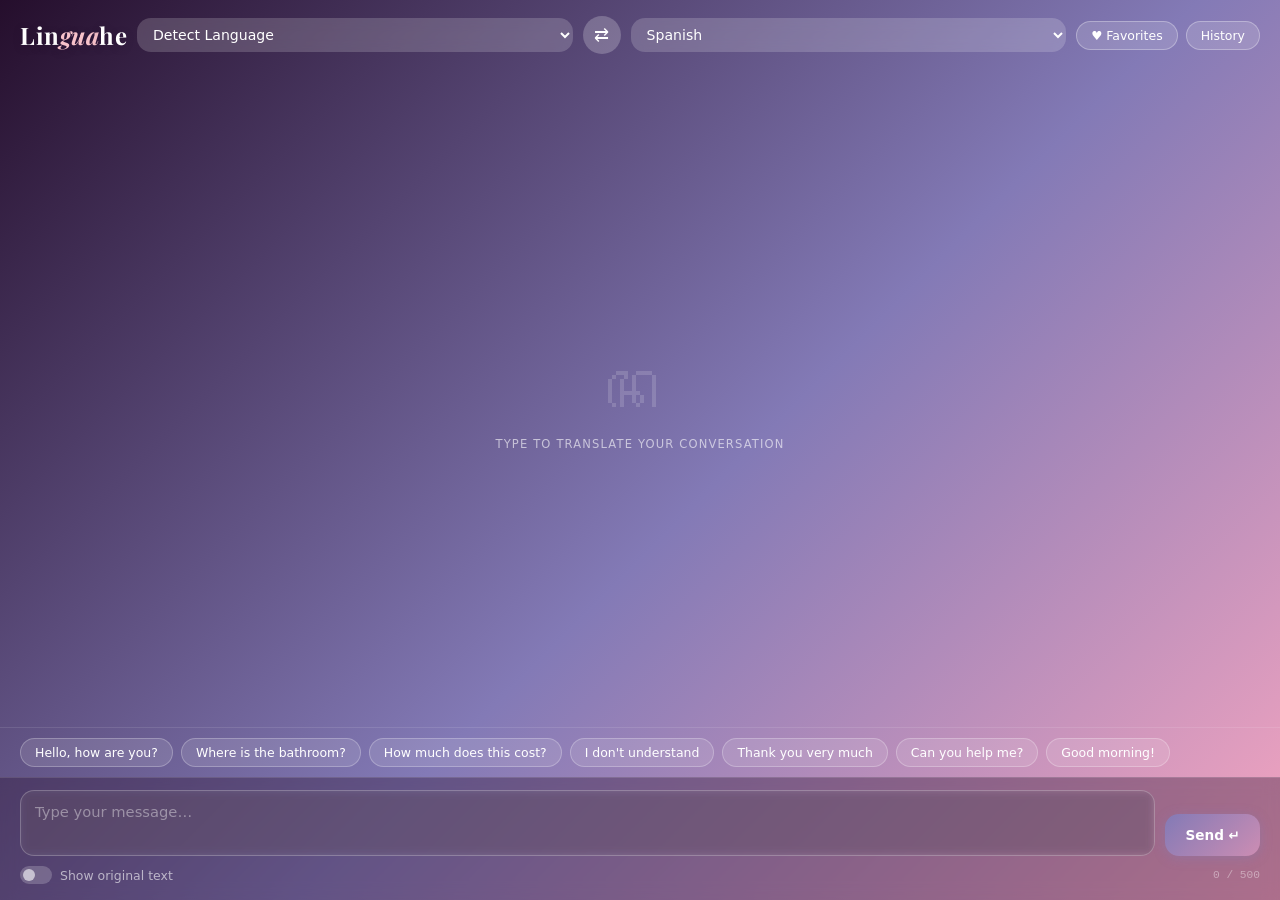
<file: index.html>
<!DOCTYPE html>
<html lang="en">
<head>
<meta charset="UTF-8">
<meta name="viewport" content="width=device-width, initial-scale=1.0">
<title>Lingua — Translate as you chat</title>
<link href="https://fonts.googleapis.com/css2?family=Playfair+Display:ital,wght@0,400;0,700;1,400&family=JetBrains+Mono:wght@300;400&display=swap" rel="stylesheet">
<link rel="stylesheet" href="styles.css">
</head>
<body>

<div class="container">
  <!-- Header -->
  <div class="header">
    <div class="logo">Lin<span>gua</span>he</div>
    <div class="lang-bar">
      <select class="lang-select" id="fromLang">
        <option value="auto">Detect Language</option>
        <option value="en">English</option>
        <option value="es">Spanish</option>
        <option value="fr">French</option>
        <option value="de">German</option>
        <option value="zh">Chinese</option>
        <option value="ja">Japanese</option>
        <option value="ko">Korean</option>
        <option value="ar">Arabic</option>
        <option value="pt">Portuguese</option>
        <option value="ru">Russian</option>
        <option value="hi">Hindi</option>
        <option value="it">Italian</option>
        <option value="nl">Dutch</option>
        <option value="pl">Polish</option>
        <option value="tr">Turkish</option>
        <option value="vi">Vietnamese</option>
        <option value="tl">Filipino</option>
      </select>
      <button class="swap-btn" id="swapBtn" title="Swap languages">⇄</button>
      <select class="lang-select" id="toLang">
        <option value="es">Spanish</option>
        <option value="fr">French</option>
        <option value="de">German</option>
        <option value="zh">Chinese</option>
        <option value="ja">Japanese</option>
        <option value="ko">Korean</option>
        <option value="ar">Arabic</option>
        <option value="pt">Portuguese</option>
        <option value="ru">Russian</option>
        <option value="hi">Hindi</option>
        <option value="it">Italian</option>
        <option value="nl">Dutch</option>
        <option value="pl">Polish</option>
        <option value="tr">Turkish</option>
        <option value="vi">Vietnamese</option>
        <option value="tl">Filipino</option>
        <option value="en">English</option>
      </select>
    </div>
    <div class="header-actions">
      <button class="history-btn" id="favoritesBtn">♥ Favorites</button>
      <button class="history-btn" id="historyBtn">History</button>
    </div>
  </div>

  <!-- Chat -->
  <div class="chat" id="chat">
    <div class="empty-state" id="emptyState">
      <div class="glyph">ꦤ</div>
      <p>Type to translate your conversation</p>
    </div>
    <div class="typing-indicator" id="typingIndicator">
      <div class="dot"></div><div class="dot"></div><div class="dot"></div>
    </div>
  </div>

  <!-- History Panel -->
  <div class="history-panel" id="historyPanel">
    <div style="display:flex;align-items:center;justify-content:space-between;margin-bottom:20px;">
      <h2>Translation History</h2>
      <div style="display:flex;align-items:center;gap:8px;">
        <button class="clear-history-btn" id="clearHistoryBtn">🗑 Clear History</button>
        <button class="history-btn" id="historyClose">✕ Close</button>
      </div>
    </div>
    <div id="historyList"></div>
  </div>

  <!-- Favorites Panel-->
  <div class="history-panel" id="favoritesPanel">
    <div style="display:flex;align-items:center;justify-content:space-between;margin-bottom:20px;">
      <h2>Favorite Translations</h2>
      <button class="history-btn" id="favoritesClose">✕ Close</button>
    </div>
    <div id="favoritesList"></div>
  </div>

  <!-- Chips -->
  <div class="chips" id="chips">
    <button class="chip" onclick="useChip(this)">Hello, how are you?</button>
    <button class="chip" onclick="useChip(this)">Where is the bathroom?</button>
    <button class="chip" onclick="useChip(this)">How much does this cost?</button>
    <button class="chip" onclick="useChip(this)">I don't understand</button>
    <button class="chip" onclick="useChip(this)">Thank you very much</button>
    <button class="chip" onclick="useChip(this)">Can you help me?</button>
    <button class="chip" onclick="useChip(this)">Good morning!</button>
  </div>

  <!-- Input -->
  <div class="input-area">
    <!-- Lang bar: hidden on desktop, shown on mobile via CSS -->
    <div class="lang-bar-mobile">
      <select class="lang-select" id="fromLangMobile">
        <option value="auto">Detect Language</option>
        <option value="en">English</option>
        <option value="es">Spanish</option>
        <option value="fr">French</option>
        <option value="de">German</option>
        <option value="zh">Chinese</option>
        <option value="ja">Japanese</option>
        <option value="ko">Korean</option>
        <option value="ar">Arabic</option>
        <option value="pt">Portuguese</option>
        <option value="ru">Russian</option>
        <option value="hi">Hindi</option>
        <option value="it">Italian</option>
        <option value="nl">Dutch</option>
        <option value="pl">Polish</option>
        <option value="tr">Turkish</option>
        <option value="vi">Vietnamese</option>
        <option value="tl">Filipino</option>
      </select>
      <button class="swap-btn-mobile" id="swapBtnMobile" title="Swap languages">⇄</button>
      <select class="lang-select" id="toLangMobile">
        <option value="es">Spanish</option>
        <option value="fr">French</option>
        <option value="de">German</option>
        <option value="zh">Chinese</option>
        <option value="ja">Japanese</option>
        <option value="ko">Korean</option>
        <option value="ar">Arabic</option>
        <option value="pt">Portuguese</option>
        <option value="ru">Russian</option>
        <option value="hi">Hindi</option>
        <option value="it">Italian</option>
        <option value="nl">Dutch</option>
        <option value="pl">Polish</option>
        <option value="tr">Turkish</option>
        <option value="vi">Vietnamese</option>
        <option value="tl">Filipino</option>
        <option value="en">English</option>
      </select>
    </div>
    <div class="input-row">
      <textarea id="msgInput" placeholder="Type your message…" rows="2" maxlength="500"></textarea>
      <button class="send-btn" id="sendBtn">Send ↵</button>
    </div>
    <div class="input-footer">
      <div class="auto-detect-label" id="toggleLabel">
        <div class="toggle" id="showOriginalToggle"></div>
        Show original text
      </div>
      <span id="charCount">0 / 500</span>
    </div>
  </div>
</div>

<div class="toast" id="toast">Copied!</div>

<script>
// ── State ──
let historyItems = JSON.parse(localStorage.getItem('chatHistory') || '[]'); 
let showOriginal = false;
const MAX_CHARS = 500;
let favorites = JSON.parse(localStorage.getItem('favoriteTranslations') || '[]');

const LANG_NAMES = {
  auto:'Auto-detect', en:'English', es:'Spanish', fr:'French', de:'German',
  zh:'Chinese', ja:'Japanese', ko:'Korean', ar:'Arabic', pt:'Portuguese',
  ru:'Russian', hi:'Hindi', it:'Italian', nl:'Dutch', pl:'Polish',
  tr:'Turkish', vi:'Vietnamese', tl:'Filipino'
};

// ── Elements ──
const chat         = document.getElementById('chat');
const emptyState   = document.getElementById('emptyState');
const typingInd    = document.getElementById('typingIndicator');
const msgInput     = document.getElementById('msgInput');
const sendBtn      = document.getElementById('sendBtn');
const fromLang     = document.getElementById('fromLang');
const toLang       = document.getElementById('toLang');
const swapBtn      = document.getElementById('swapBtn');
const charCount    = document.getElementById('charCount');
const historyBtn   = document.getElementById('historyBtn');
const favoritesBtn   = document.getElementById('favoritesBtn');
const favoritesPanel = document.getElementById('favoritesPanel');
const favoritesClose = document.getElementById('favoritesClose');
const favoritesList  = document.getElementById('favoritesList');
const historyClose = document.getElementById('historyClose');
const historyPanel = document.getElementById('historyPanel');
const historyList  = document.getElementById('historyList');
const clearBtn     = document.getElementById('clearHistoryBtn');
const toggleEl     = document.getElementById('showOriginalToggle');
const toggleLabel  = document.getElementById('toggleLabel');
const toast        = document.getElementById('toast');

// ── Mobile lang selects (mirror desktop selects) ──
const fromLangMobile   = document.getElementById('fromLangMobile');
const toLangMobile     = document.getElementById('toLangMobile');
const swapBtnMobile    = document.getElementById('swapBtnMobile');

// Keep mobile ↔ desktop selects in sync
function syncSelects(source, target) {
  target.value = source.value;
}
fromLang.addEventListener('change', () => syncSelects(fromLang, fromLangMobile));
toLang.addEventListener('change',   () => syncSelects(toLang, toLangMobile));
fromLangMobile.addEventListener('change', () => syncSelects(fromLangMobile, fromLang));
toLangMobile.addEventListener('change',   () => syncSelects(toLangMobile, toLang));

swapBtnMobile.addEventListener('click', () => {
  const from = fromLang.value === 'auto' ? 'en' : fromLang.value;
  const to   = toLang.value;
  swapBtnMobile.style.transform = 'rotate(180deg)';
  setTimeout(() => swapBtnMobile.style.transform = '', 300);
  setSelectValue(fromLang, to);      setSelectValue(fromLangMobile, to);
  setSelectValue(toLang, from);      setSelectValue(toLangMobile, from);
});

// ── Toggle ──
toggleLabel.addEventListener('click', () => {
  showOriginal = !showOriginal;
  toggleEl.classList.toggle('on', showOriginal);
  document.querySelectorAll('.bubble-original').forEach(el => {
    el.style.display = showOriginal ? '' : 'none';
  });
});

// ── Char counter ──
msgInput.addEventListener('input', () => {
  const len = msgInput.value.length;
  charCount.textContent = `${len} / ${MAX_CHARS}`;
  charCount.classList.toggle('warn', len > 450);
  autoResize();
});

function autoResize() {
  msgInput.style.height = 'auto';
  msgInput.style.height = Math.min(msgInput.scrollHeight, 120) + 'px';
}

// ── Send on Enter (Shift+Enter = newline) ──
msgInput.addEventListener('keydown', e => {
  if (e.key === 'Enter' && !e.shiftKey) { e.preventDefault(); sendMessage(); }
});
sendBtn.addEventListener('click', sendMessage);

// ── Swap Languages ──
swapBtn.addEventListener('click', () => {
  const from = fromLang.value === 'auto' ? 'en' : fromLang.value;
  const to = toLang.value;
  swapBtn.style.transform = 'rotate(180deg)';
  setTimeout(() => swapBtn.style.transform = '', 300);
  setSelectValue(fromLang, to);      setSelectValue(fromLangMobile, to);
  setSelectValue(toLang, from);      setSelectValue(toLangMobile, from);
});

function setSelectValue(select, val) {
  const opt = [...select.options].find(o => o.value === val);
  if (opt) select.value = val;
}

// ── Chip Random ──
function useChip(btn) {
  msgInput.value = btn.textContent;
  autoResize();
  charCount.textContent = `${btn.textContent.length} / ${MAX_CHARS}`;
  msgInput.focus();
}

// ── History ──
historyBtn.addEventListener('click', () => {
  renderHistoryList();
  historyPanel.classList.add('open');
});
historyClose.addEventListener('click', () => historyPanel.classList.remove('open'));

clearBtn.addEventListener('click', () => {
  if (confirm('Clear all translation history?')) {
    historyItems = [];
    localStorage.setItem('chatHistory', '[]');
    renderHistoryList();
    showToast('History cleared');
  }
});

function renderHistoryList() {
  if (historyItems.length === 0) {
    historyList.innerHTML = '<p class="history-empty">No translations yet.</p>';
    return;
  }
  // Newest first (already stored newest-first via unshift)
  historyList.innerHTML = historyItems.map((item, i) => `
    <div class="history-item" onclick="reuseHistory(${i})">
      <div class="hi-original">${escHtml(item.orig)}</div>
      <div class="hi-translation">${escHtml(item.trans)}</div>
      <div class="hi-meta">${escHtml(item.fromL)} → ${escHtml(item.toL)} · ${item.time || ''}</div>
    </div>
  `).join('');
}

function renderFavorites() {

  if (favorites.length === 0) {
    favoritesList.innerHTML =
      '<p class="history-empty">No favorites yet.</p>';
    return;
  }

  favoritesList.innerHTML = favorites.map((item, i) => `
    <div class="history-item">

      <div class="hi-original">${escHtml(item.orig)}</div>

      <div class="hi-translation">${escHtml(item.trans)}</div>

      <div class="hi-meta">${item.time}</div>

      <button class="bubble-action"
        onclick="removeFavorite(${i})">
        🗑 Remove
      </button>

    </div>
  `).join('');

}

function removeFavorite(index) {

  favorites.splice(index, 1);

  localStorage.setItem(
    'favoriteTranslations',
    JSON.stringify(favorites)
  );

  renderFavorites();

  showToast("Favorite removed");

}

function reuseHistory(idx) {
  const item = historyItems[idx];
  msgInput.value = item.orig;
  setSelectValue(fromLang, item.fromCode || 'auto');
  setSelectValue(toLang, item.toCode || 'en');
  setSelectValue(fromLangMobile, item.fromCode || 'auto');
  setSelectValue(toLangMobile, item.toCode || 'en');
  autoResize();
  charCount.textContent = `${item.orig.length} / ${MAX_CHARS}`;
  historyPanel.classList.remove('open');
  msgInput.focus();
}

// ── Main translate ──
async function sendMessage() {
  const text = msgInput.value.trim();
  if (!text || sendBtn.disabled) return;

  const from = fromLang.value;
  const to = toLang.value;

  // Show user bubble
  hideEmpty();
  appendUserBubble(text);
  msgInput.value = '';
  msgInput.style.height = '';
  charCount.textContent = '0 / 500';
  charCount.classList.remove('warn');

  sendBtn.disabled = true;
  showTyping();

  try {
    const result = await callGoogleTranslate(text, from, to);
    hideTyping();
    appendAssistantBubble(result, text, from, to);

    // Save history — newest first, matches your schema
    const fromLabel = from === 'auto'
      ? (result.detectedLang || 'Auto') : (LANG_NAMES[from] || from);
    const toLabel = LANG_NAMES[to] || to;
    const entry = {
      orig: text,
      trans: result.translation,
      fromL: fromLabel,
      toL: toLabel,
      fromCode: from === 'auto' ? (result.detectedCode || 'auto') : from,
      toCode: to,
      time: new Date().toLocaleTimeString([], {hour:'2-digit', minute:'2-digit'})
    };
    historyItems.unshift(entry);
    if (historyItems.length > 100) historyItems.pop();
    localStorage.setItem('chatHistory', JSON.stringify(historyItems));

  } catch(err) {
    hideTyping();
    appendError(err.message || 'Translation failed. Please try again.');
  }
  sendBtn.disabled = false;
}


// MyMemory language code map (ISO 639-1 → MyMemory locale format)
const MYMEMORY_CODES = {
  en:'en-US', es:'es-ES', fr:'fr-FR', de:'de-DE', zh:'zh-CN',
  ja:'ja-JP', ko:'ko-KR', ar:'ar-SA', pt:'pt-PT', ru:'ru-RU',
  hi:'hi-IN', it:'it-IT', nl:'nl-NL', pl:'pl-PL', tr:'tr-TR',
  vi:'vi-VN', tl:'tl-PH'
};

const LANG_NAMES_BY_CODE = Object.fromEntries(
  Object.entries({'en-US':'English','es-ES':'Spanish','fr-FR':'French','de-DE':'German',
    'zh-CN':'Chinese','ja-JP':'Japanese','ko-KR':'Korean','ar-SA':'Arabic',
    'pt-PT':'Portuguese','ru-RU':'Russian','hi-IN':'Hindi','it-IT':'Italian',
    'nl-NL':'Dutch','pl-PL':'Polish','tr-TR':'Turkish','vi-VN':'Vietnamese','tl-PH':'Filipino'})
);

async function callGoogleTranslate(text, from, to) {
  // MyMemory uses 'autodetect' for auto-detection, and specific locale codes for some languages
  const fromCode = (from === 'auto') ? 'autodetect' : (MYMEMORY_CODES[from] || from);
  const toCode   = MYMEMORY_CODES[to] || to;

  const langpair = (from === 'auto') ? `autodetect|${toCode}` : `${fromCode}|${toCode}`;
  const url = `https://api.mymemory.translated.net/get?q=${
  encodeURIComponent(text)}&langpair=${encodeURIComponent(langpair)}`;


  const response = await fetch(url);
  if (!response.ok) throw new Error(`MyMemory API error ${response.status}`);

  const data = await response.json();

  if (data.responseStatus !== 200) {
    throw new Error(data.responseDetails || 'Translation failed');
  }

  const translation = data.responseData.translatedText;

  // MyMemory returns detected language in match objects when auto-detecting
  let detectedLang = null;
  let detectedCode = null;
  if (from === 'auto' && data.matches && data.matches.length > 0) {
    const seg = data.matches[0].segment;
    // Try to get source from responseData
    const rawSource = data.responseData.detectedLanguage || '';
    if (rawSource) {
      detectedCode = rawSource.split('|')[0].split('-')[0].toLowerCase();
      detectedLang = LANG_NAMES[detectedCode] || rawSource;
    }
  }

  return {
    translation,
    detectedLang,
    detectedCode,
    note: ''
  };
}

// ── DOM helpers ──
function hideEmpty() {
  emptyState.style.display = 'none';
}

function showTyping() {
  typingInd.classList.add('visible');
  chat.appendChild(typingInd);
  chat.scrollTop = chat.scrollHeight;
}
function hideTyping() {
  typingInd.classList.remove('visible');
}

function appendUserBubble(text) {
  const now = new Date().toLocaleTimeString([], {hour:'2-digit', minute:'2-digit'});
  const el = document.createElement('div');
  el.className = 'message user';
  el.innerHTML = `
    <div class="bubble">${escHtml(text)}</div>
    <div class="timestamp">${now}</div>
  `;
  chat.insertBefore(el, typingInd);
  chat.scrollTop = chat.scrollHeight;
}

// Shows the assistant's translation bubble, with optional detected language and note
function appendAssistantBubble(result, originalText, fromCode, toCode) {
  const now = new Date().toLocaleTimeString([], {hour:'2-digit', minute:'2-digit'});
  const from = fromCode === 'auto' ? 'auto' : fromCode;
  const detectedLabel = (from === 'auto' && result.detectedLang)
    ? `<span class="detected-badge">Detected: ${result.detectedLang}</span><br>` : '';

    // Show language tags, e.g. "English → French"
  const fromLabel = from === 'auto'
    ? (result.detectedLang || 'Auto') : (LANG_NAMES[from] || from);
  const toLabel = LANG_NAMES[toCode] || toCode;

  // Optional note (e.g. "This is a formal translation")
  const note = result.note
    ? `<div style="font-size:12px;color:var(--muted);margin-top:6px;font-style:italic;">💡 ${escHtml(result.note)}</div>` : '';

  const el = document.createElement('div');
  el.className = 'message assistant';
  el.innerHTML = `
  <div class="bubble-lang-tag">${fromLabel} → ${toLabel}</div>

  <div class="bubble">

    ${detectedLabel}

    <div class="bubble-translation">${escHtml(result.translation)}</div>

    <div class="bubble-original" style="display:${showOriginal ? '' : 'none'}">
      ${escHtml(originalText)}
    </div>

    <div class="bubble-actions">
      <button class="bubble-action" 
        onclick="copyText(this,'${escHtml(result.translation)}')">
        📋 Copy
      </button>

      <button class="bubble-action"
        onclick="favoriteTranslation(this)"
        data-orig="${escHtml(originalText)}"
        data-trans="${escHtml(result.translation)}">
        ♡ Favorite
      </button>

    </div>
    

    ${note}

  </div>

  <div class="timestamp">${now}</div>
`;
  chat.insertBefore(el, typingInd);
  chat.scrollTop = chat.scrollHeight;
}

// For displaying errors in the chat
function appendError(msg) {
  const el = document.createElement('div');
  el.className = 'message assistant';
  el.innerHTML = `
    <div class="bubble" style="border-color:#c0504a44;color:#c0504a;">⚠ ${escHtml(msg)}</div>
  `;
  chat.insertBefore(el, typingInd);
  chat.scrollTop = chat.scrollHeight;
}

// ── Utilities ──
function escHtml(str) {
  return String(str)
    .replace(/&/g,'&amp;').replace(/</g,'&lt;')
    .replace(/>/g,'&gt;').replace(/"/g,'&quot;');
}

// Copy to clipboard
function copyText(btn, text) {
  navigator.clipboard.writeText(text).then(() => {
    btn.textContent = '✓ Copied';
    setTimeout(() => btn.textContent = '⧉ Copy', 2000);
    showToast('Copied to clipboard');
  });
}

// Text-to-speech
function speakText(text, langCode) {
  if (!window.speechSynthesis) return;
  const utt = new SpeechSynthesisUtterance(text);
  utt.lang = langCode || 'en';
  window.speechSynthesis.cancel();
  window.speechSynthesis.speak(utt);
}

// Toast notification
function showToast(msg) {
  toast.textContent = msg;
  toast.classList.add('show');
  setTimeout(() => toast.classList.remove('show'), 2200);
}

function favoriteTranslation(btn) {

  const original = btn.dataset.orig;
  const translation = btn.dataset.trans;

  const item = {
    orig: original,
    trans: translation,
    time: new Date().toLocaleTimeString([], {hour:'2-digit', minute:'2-digit'})
  };

  favorites.unshift(item);

  if (favorites.length > 50) favorites.pop();

  localStorage.setItem('favoriteTranslations', JSON.stringify(favorites));

  btn.textContent = "♥️ Saved";

  showToast("Added to favorites");
}

favoritesBtn.addEventListener('click', () => {
  renderFavorites();
  favoritesPanel.classList.add('open');
});

favoritesClose.addEventListener('click', () => {
  favoritesPanel.classList.remove('open');
});

// Render saved history on load
renderHistoryList();
</script>
</body>
</html>
</file>
<file: styles.css>
:root {
    --deep:    #250e2c;
    --violet:  #837ab6;
    --mauve:   #cc8db3;
    --pink:    #f6a5c0;
    --blush:   #f7c2ca;
    --white:   #ffffff;
    --text:    #2e1a2e;
    --muted:   #9a8a9a;
    --radius:  14px;
    --shadow:  0 4px 24px rgba(37,14,44,0.18);
    /* bubble colours wired to your JS classes */
    --bubble-user-bg:    rgba(131,122,182,0.18);
    --bubble-user-border:rgba(131,122,182,0.35);
    --bubble-ai-bg:      rgba(255,255,255,0.72);
    --bubble-ai-border:  rgba(204,141,179,0.3);
    --font-display: 'Playfair Display', Georgia, serif;
    --font-body: 'Segoe UI', system-ui, sans-serif;
    --font-mono: 'DM Mono', 'Courier New', monospace;
  }

  *, *::before, *::after { box-sizing: border-box; margin: 0; padding: 0; }

  body {
    font-family: var(--font-body);
  background: rgb(237,221,236);
  color: var(--text);

  width: 100vw;
  height: 100vh;

  display: block;
  overflow: hidden;
  }

  /* ── Container ── */
  .container {
    width: 100vw;
  height: 100vh;

  display: flex;
  flex-direction: column;

  background: linear-gradient(135deg, var(--deep) 0%, var(--violet) 55%, var(--pink) 100%);
  border-radius: 0;   /* remove rounded corners */
  box-shadow: none;   /* remove floating card look */
  position: relative;
  overflow: hidden;
  }

  /* ── Header ── */
  .header {
    display: flex;
    align-items: center;
    gap: 10px;
    padding: 16px 20px 12px;
    flex-shrink: 0;
  }

  .logo {
    font-family: var(--font-display);
    font-size: 1.5rem;
    font-weight: 700;
    color: var(--white);
    letter-spacing: 0.5px;
    text-shadow: 0 2px 8px rgba(37,14,44,0.3);
    white-space: nowrap;
  }
  .logo span { color: var(--blush); font-style: italic; }

  .lang-bar {
    display: flex;
    align-items: center;
    gap: 10px;
    flex: 1;
    min-width: 0;
  }

  .lang-select {
    flex: 1;
    min-width: 0;
    padding: 8px 12px;
    border: none;
    border-radius: var(--radius);
    background: rgba(255,255,255,0.18);
    color: var(--white);
    font-family: var(--font-body);
    font-size: 0.88rem;
    cursor: pointer;
    backdrop-filter: blur(6px);
    outline: none;
    transition: background 0.2s;
  }
  .lang-select:focus { background: rgba(255,255,255,0.28); outline: 2px solid var(--blush); }
  .lang-select option { background: var(--deep); color: var(--white); }

  .swap-btn {
    background: rgba(255,255,255,0.22);
    border: none;
    border-radius: 50%;
    width: 38px; height: 38px;
    font-size: 1.1rem;
    color: var(--white);
    cursor: pointer;
    display: flex; align-items: center; justify-content: center;
    flex-shrink: 0;
    transition: background 0.2s, transform 0.3s;
  }
  .swap-btn:hover { background: rgba(255,255,255,0.38); transform: rotate(180deg); }

  .header-actions {
    display: flex;
    gap: 8px;
    flex-shrink: 0;
  }

  .history-btn, .clear-history-btn {
    background: rgba(255,255,255,0.15);
    border: 1px solid rgba(255,255,255,0.3);
    color: var(--white);
    font-family: var(--font-body);
    font-size: 0.78rem;
    padding: 6px 14px;
    border-radius: 20px;
    cursor: pointer;
    transition: background 0.2s;
    white-space: nowrap;
  }
  .history-btn:hover, .clear-history-btn:hover { background: rgba(255,255,255,0.28); }

  /* ── Chat Area ── */
  .chat {
      flex: 1;
  overflow-y: auto;
  padding: 30px 60px;
  display: flex;
  flex-direction: column;
  gap: 16px;
  }
  .chat::-webkit-scrollbar { width: 4px; }
  .chat::-webkit-scrollbar-thumb { background: rgba(255,255,255,0.2); border-radius: 4px; }

  /* ── Empty State ── */
  .empty-state {
    margin: auto;
    text-align: center;
    color: var(--white);
    pointer-events: none;
    animation: fadeIn .5s ease;
  }
  .glyph {
    font-family: var(--font-display);
    font-size: 4rem;
    opacity: 0.15;
    margin-bottom: 10px;
  }
  .empty-state p {
    font-size: 0.72rem;
    letter-spacing: 0.1em;
    text-transform: uppercase;
    opacity: 0.6;
  }

  /* ── Message Bubbles ── */
  .message {
    display: flex;
    flex-direction: column;
    gap: 4px;
    animation: slideUp .3s ease;
  }
  /* JS uses .user and .assistant */
  .message.user    { align-items: flex-end; }
  .message.assistant { align-items: flex-start; }

  .bubble {
    max-width: 60%;
    padding: 14px 18px;
    border-radius: var(--radius);
    line-height: 1.6;
    font-size: 0.95rem;
  }
  .message.user .bubble {
    background: var(--bubble-user-bg);
    border: 1px solid var(--bubble-user-border);
    border-bottom-right-radius: 4px;
    color: var(--white);
    backdrop-filter: blur(6px);
  }
  .message.assistant .bubble {
    background: var(--bubble-ai-bg);
    border: 1px solid var(--bubble-ai-border);
    border-bottom-left-radius: 4px;
    color: var(--text);
    backdrop-filter: blur(6px);
  }

  /* inner bubble classes from JS */
  .bubble-translation {
    font-size: 0.95rem;
    font-weight: 500;
    color: var(--deep);
  }
  .bubble-original {
    font-size: 0.78rem;
    color: var(--muted);
    font-style: italic;
    margin-top: 6px;
    padding-top: 6px;
    border-top: 1px solid rgba(131,122,182,0.2);
  }
  .bubble-lang-tag {
    font-size: 0.65rem;
    letter-spacing: 0.08em;
    color: rgba(255,255,255,0.55);
    font-family: var(--font-mono);
    margin-bottom: 2px;
  }
  .message.assistant .bubble-lang-tag { color: var(--muted); }

  /* detected language badge */
  .detected-badge {
    display: inline-block;
    font-size: 0.6rem;
    font-family: var(--font-mono);
    background: rgba(204,141,179,0.15);
    color: var(--mauve);
    border: 1px solid rgba(204,141,179,0.35);
    padding: 2px 8px;
    border-radius: 20px;
    margin-bottom: 6px;
  }

  /* bubble action buttons */
  .bubble-actions {
    display: flex;
    gap: 8px;
    margin-top: 4px;
  }
  .bubble-action {
    background: none;
    border: none;
    color: rgba(255,255,255,0.45);
    font-size: 0.72rem;
    cursor: pointer;
    padding: 2px 4px;
    border-radius: 4px;
    transition: color .15s;
  }
  .message.assistant + .bubble-actions .bubble-action,
  .message.assistant .bubble-action { color: var(--muted); }
  .bubble-action:hover { color: var(--mauve); }

  .timestamp {
    font-size: 0.6rem;
    color: rgba(255,255,255,0.35);
    font-family: var(--font-mono);
  }
  .message.assistant .timestamp { color: var(--muted); opacity: .7; }

  /* ── Typing Indicator ── */
  .typing-indicator {
    display: none;
    gap: 5px;
    padding: 12px 16px;
    background: var(--bubble-ai-bg);
    border: 1px solid var(--bubble-ai-border);
    border-radius: var(--radius);
    border-bottom-left-radius: 4px;
    width: fit-content;
    align-self: flex-start;
    backdrop-filter: blur(6px);
  }
  .typing-indicator.visible { display: flex; }
  .dot {
    width: 7px; height: 7px;
    background: var(--muted);
    border-radius: 50%;
    animation: bounce 1.2s infinite;
  }
  .dot:nth-child(2) { animation-delay: .2s; }
  .dot:nth-child(3) { animation-delay: .4s; }

  /* ── History Panel ── */
  .history-panel {
    position: absolute;
    inset: 0;
    background: linear-gradient(135deg, var(--deep) 0%, #3d1f4a 100%);
    z-index: 20;
    padding: 24px 20px;
    overflow-y: auto;
    transform: translateX(100%);
    transition: transform .3s cubic-bezier(.4,0,.2,1);
  }
  .history-panel.open { transform: translateX(0); }

  .history-panel h2 {
    font-family: var(--font-display);
    font-size: 1.25rem;
    color: var(--white);
    margin-bottom: 20px;
  }

  #historyList {
    display: flex;
    flex-direction: column;
    gap: 10px;
  }

  .history-item {
    background: rgba(255,255,255,0.08);
    border: 1px solid rgba(255,255,255,0.15);
    border-radius: var(--radius);
    padding: 12px 16px;
    cursor: pointer;
    transition: background 0.2s, border-color 0.2s;
  }
  .history-item:hover { background: rgba(255,255,255,0.16); border-color: var(--blush); }
  .history-item .hi-original  { font-size: 0.8rem;  color: rgba(255,255,255,0.55); margin-bottom: 4px; }
  .history-item .hi-translation { font-size: 0.9rem; color: var(--blush); font-weight: 500; }
  .history-item .hi-meta { font-size: 0.62rem; color: rgba(255,255,255,0.35); font-family: var(--font-mono); margin-top: 6px; }
  .history-empty { color: rgba(255,255,255,0.4); font-size: 0.85rem; text-align: center; margin-top: 40px; }

  /* ── Chips ── */
  .chips {
    display: flex;
    gap: 8px;
    padding: 10px 20px;
    overflow-x: auto;
    flex-shrink: 0;
    border-top: 1px solid rgba(255,255,255,0.1);
  }
  .chips::-webkit-scrollbar { display: none; }

  .chip {
    background: rgba(255,255,255,0.12);
    border: 1px solid rgba(255,255,255,0.25);
    color: var(--white);
    font-family: var(--font-body);
    font-size: 0.78rem;
    padding: 6px 14px;
    border-radius: 20px;
    cursor: pointer;
    white-space: nowrap;
    flex-shrink: 0;
    transition: background 0.2s, border-color 0.2s;
  }
  .chip:hover { background: rgba(255,255,255,0.24); border-color: var(--blush); }

  /* ── Input Area ── */
  .input-area {
    border-top: 1px solid rgba(255,255,255,0.12);
    padding: 12px 20px 16px;
    flex-shrink: 0;
    background: rgba(37,14,44,0.35);
    backdrop-filter: blur(8px);
  }

  .input-row {
    display: flex;
    gap: 10px;
    align-items: flex-end;
  }

  textarea {
    flex: 1;
    background: rgba(255,255,255,0.12);
    border: 1.5px solid rgba(255,255,255,0.22);
    color: var(--white);
    font-family: var(--font-body);
    font-size: 0.92rem;
    padding: 10px 14px;
    border-radius: var(--radius);
    resize: none;
    outline: none;
    line-height: 1.5;
    transition: border-color .2s, background .2s;
    max-height: 120px;
    backdrop-filter: blur(4px);
  }
  textarea::placeholder { color: rgba(255,255,255,0.4); }
  textarea:focus { border-color: var(--blush); background: rgba(255,255,255,0.18); }

  .send-btn {
    background: linear-gradient(135deg, var(--violet), var(--mauve));
    color: var(--white);
    border: none;
    font-family: var(--font-body);
    font-size: 0.85rem;
    font-weight: 600;
    padding: 10px 20px;
    border-radius: var(--radius);
    cursor: pointer;
    white-space: nowrap;
    flex-shrink: 0;
    height: 42px;
    align-self: flex-end;
    transition: opacity .2s, transform .1s;
    box-shadow: 0 2px 12px rgba(131,122,182,0.4);
  }
  .send-btn:hover { opacity: .88; transform: scale(1.03); }
  .send-btn:active { transform: scale(.97); }
  .send-btn:disabled { opacity: .4; cursor: not-allowed; transform: none; }

  .input-footer {
    display: flex;
    align-items: center;
    justify-content: space-between;
    margin-top: 10px;
  }

  .auto-detect-label {
    display: flex;
    align-items: center;
    gap: 8px;
    font-size: 0.78rem;
    color: rgba(255,255,255,0.6);
    cursor: pointer;
    user-select: none;
  }

  /* toggle switch */
  .toggle {
    width: 32px; height: 18px;
    background: rgba(255,255,255,0.2);
    border-radius: 18px;
    position: relative;
    flex-shrink: 0;
    transition: background .2s;
  }
  .toggle::after {
    content: '';
    position: absolute;
    top: 3px; left: 3px;
    width: 12px; height: 12px;
    background: rgba(255,255,255,0.6);
    border-radius: 50%;
    transition: transform .2s, background .2s;
  }
  .toggle.on { background: rgba(204,141,179,0.5); }
  .toggle.on::after { transform: translateX(14px); background: var(--white); }

  #charCount {
    font-size: 0.7rem;
    font-family: var(--font-mono);
    color: rgba(255,255,255,0.4);
  }
  #charCount.warn { color: #f6a5c0; }

  /* ── Animations ── */
  @keyframes slideUp {
    from { opacity: 0; transform: translateY(10px); }
    to   { opacity: 1; transform: translateY(0); }
  }
  @keyframes fadeIn {
    from { opacity: 0; } to { opacity: 1; }
  }
  @keyframes bounce {
    0%,60%,100% { transform: translateY(0); opacity: .5; }
    30% { transform: translateY(-6px); opacity: 1; }
  }

  /* ── Mobile: lang-bar moves into input area ── */
  .lang-bar-mobile { display: none; }

  @media (max-width: 599px) {
    .header .lang-bar   { display: none; }
    .header             { padding: 12px 14px 10px; gap: 8px; }
    .logo               { font-size: 1.25rem; }

    .lang-bar-mobile {
      display: flex;
      align-items: center;
      gap: 8px;
      margin-bottom: 8px;
    }
    .lang-bar-mobile .lang-select {
      flex: 1;
      min-width: 0;
      padding: 7px 10px;
      border: none;
      border-radius: var(--radius);
      background: rgba(255,255,255,0.12);
      color: var(--white);
      font-family: var(--font-body);
      font-size: 0.82rem;
      cursor: pointer;
      outline: none;
      transition: background 0.2s;
    }
    .lang-bar-mobile .lang-select:focus {
      background: rgba(255,255,255,0.22);
      outline: 2px solid var(--blush);
    }
    .lang-bar-mobile .lang-select option { background: var(--deep); color: var(--white); }
    .lang-bar-mobile .swap-btn-mobile {
      background: rgba(255,255,255,0.18);
      border: none;
      border-radius: 50%;
      width: 34px; height: 34px;
      font-size: 1rem;
      color: var(--white);
      cursor: pointer;
      display: flex; align-items: center; justify-content: center;
      flex-shrink: 0;
      transition: background 0.2s, transform 0.3s;
    }
    .lang-bar-mobile .swap-btn-mobile:hover { background: rgba(255,255,255,0.32); transform: rotate(180deg); }

    .bubble   { max-width: 88%; }
    .chat     { padding: 16px 14px; }
  }

  /* ── Toast ── */
  .toast {
    position: fixed;
    bottom: 28px;
    left: 50%;
    transform: translateX(-50%) translateY(10px);
    background: linear-gradient(135deg, var(--violet), var(--mauve));
    color: var(--white);
    font-size: 0.82rem;
    font-weight: 500;
    padding: 8px 22px;
    border-radius: 20px;
    opacity: 0;
    pointer-events: none;
    transition: all .3s;
    z-index: 100;
    box-shadow: 0 4px 16px rgba(131,122,182,0.4);
  }
  .toast.show { opacity: 1; transform: translateX(-50%) translateY(0); }
</file>
